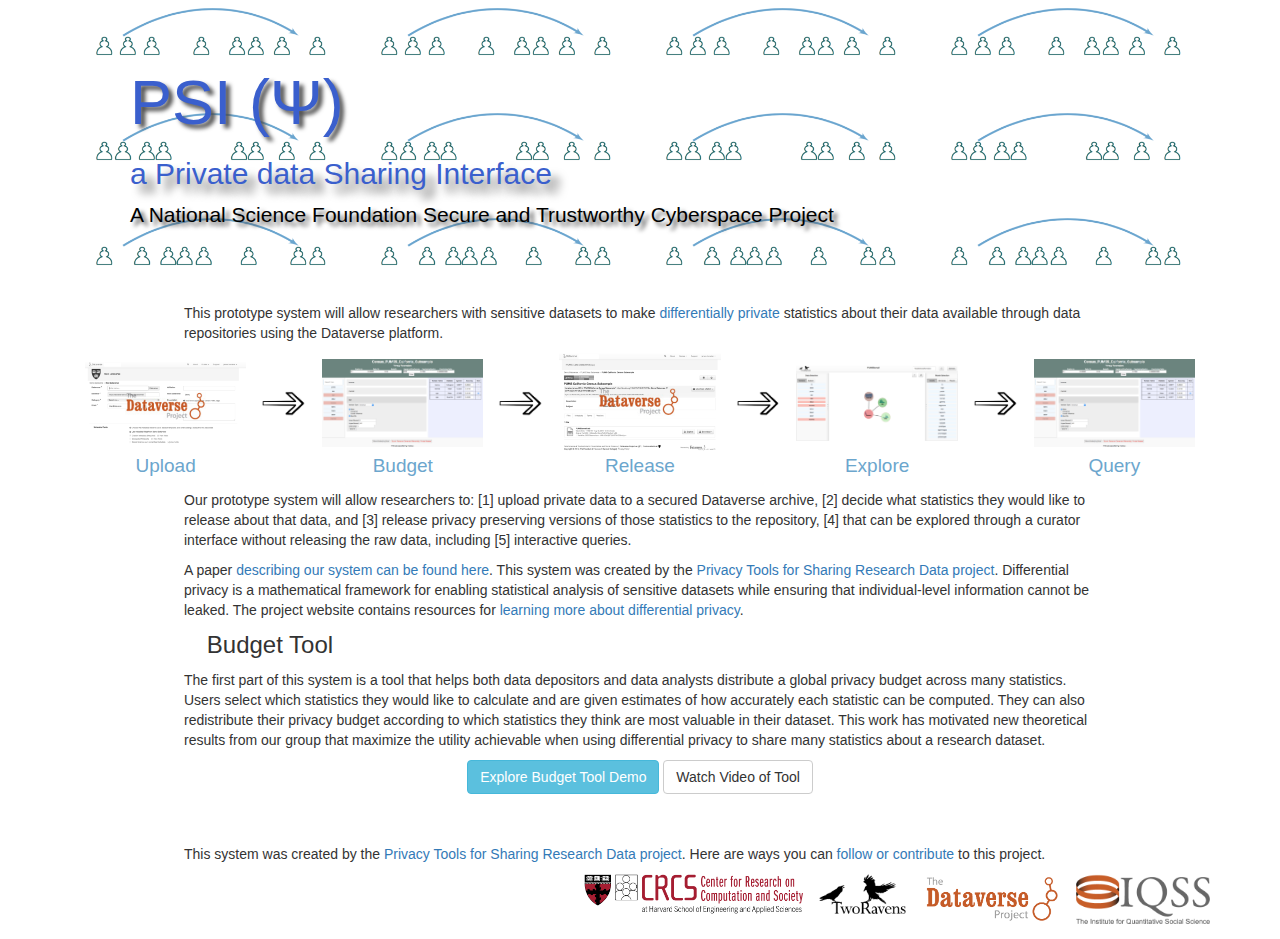
<file: index.html>
<!DOCTYPE html>
<html lang="en">
<head>
  <title>PSI &Psi;</title>
  <meta charset="utf-8">
  <meta name="viewport" content="width=device-width, initial-scale=1">
  <link rel="stylesheet" href="https://maxcdn.bootstrapcdn.com/bootstrap/3.3.5/css/bootstrap.min.css">
  <script src="https://ajax.googleapis.com/ajax/libs/jquery/1.11.3/jquery.min.js"></script>
  <script src="https://maxcdn.bootstrapcdn.com/bootstrap/3.3.5/js/bootstrap.min.js"></script>

<style>
.jumbotron {
    min-height: 290px;  /* suddenly not getting height correct automatically*/ 
    margin-bottom: 0px;
    background-image: url(./UI/images/dpe.png);
    background-position: 0% 25%;
    color: #3A5FCD;
    background-size: 25% 100%;
    height: 25%;
    text-shadow: #4D4D4D 0.3em 0.3em 0.3em;
}

.img-hover img {
    -webkit-transition: all .3s ease; /* Safari and Chrome */
    -moz-transition: all .3s ease; /* Firefox */
    -o-transition: all .3s ease; /* IE 9 */
    -ms-transition: all .3s ease; /* Opera */
    transition: all .3s ease;
}
.img-hover img:hover {
    -webkit-backface-visibility: hidden;
    backface-visibility: hidden;
    -webkit-transform:translateZ(0) scale(2.50); /* Safari and Chrome */
    -moz-transform:scale(2.50); /* Firefox */
    -ms-transform:scale(2.50); /* IE 9 */
    -o-transform:translatZ(0) scale(2.50); /* Opera */
    transform:translatZ(0) scale(2.50);
}

footer {
  padding-top: 30px;
  padding-bottom: 15px;
}

td {
  font-size: 19px;
  color: #6CA6CD;
}

</style>

</head>
<body>

<div class="container">
  <div class="jumbotron">
    <h1>PSI (&Psi;)</h1> 
    <h2 style="text-shadow:#707070 0.3em 0.3em 0.3em;">a Private data Sharing Interface</h2>
    <p  style="color:black;">A National Science Foundation Secure and Trustworthy Cyberspace Project</p> 
  </div>

  <p style="margin: 10px 10%;">
	This prototype system will allow researchers with sensitive datasets to make <a href="http://privacytools.seas.harvard.edu/differential-privacy">differentially private</a> statistics about their data available through data repositories using the Dataverse platform.
  </p>

<table>
<col width="16%">
<col width="4%">
<col width="16%">
<col width="4%">
<col width="16%">
<col width="4%">
<col width="16%">
<col width="4%">
<col width="16%">
<tr>
  <td class="col-md-2 img-hover"><img src="./UI/images/flowupload.png" style="width:100%;"></td>
  <td><img src="./UI/images/flowarrow.png" style="width:100%;"></td>
  <td class="col-md-2 img-hover"><img src="./UI/images/flowbudget.png" style="width:100%;"></td>
  <td><img src="./UI/images/flowarrow.png" style="width:100%;"></td>
  <td class="col-md-2 img-hover"><img src="./UI/images/flowdownload.png" style="width:100%;"></td>
  <td><img src="./UI/images/flowarrow.png" style="width:100%;"></td>
  <td class="col-md-2 img-hover"><img src="./UI/images/flowtworavens.png" style="width:100%;"></td>
  <td><img src="./UI/images/flowarrow.png" style="width:100%;"></td>
  <td class="col-md-2 img-hover"><img src="./UI/images/flowbudget.png" style="width:100%;"></td>
</tr>
<tr>
  <td align="center">Upload</td>
  <td></td>
  <td align="center">Budget</td>
  <td></td>
  <td align="center">Release</td>
  <td></td>
  <td align="center">Explore</td>
  <td></td>
  <td align="center">Query</td>
</tr>
</table>

  <p style="margin: 10px 10%;">
  Our prototype system will allow researchers to: [1] upload private data to a secured Dataverse archive, [2] decide what statistics they would like to release about that data, and [3] release privacy preserving versions of those statistics to the repository, [4] that can be explored through a curator interface without releasing the raw data, including [5] interactive queries.
  </p>

  <p style="margin: 10px 10%;">
  A paper <a href="https://arxiv.org/abs/1609.04340">describing our system can be found here</a>.  This system was created by the <a href="http://privacytools.seas.harvard.edu/">Privacy Tools for Sharing Research Data project</a>.  Differential privacy is a mathematical framework for enabling statistical analysis of sensitive datasets while ensuring that individual-level information cannot be leaked.  The project website contains resources for <a href="http://privacytools.seas.harvard.edu/courses-educational-materials">learning more about differential privacy</a>. 
  </p>


      <h3 style="margin: 12px 12%;" >Budget Tool</h3>
        <p style="margin: 10px 10%;">
The first part of this system is a tool that helps both data depositors and data analysts distribute a global privacy budget across many statistics. Users select which statistics they would like to calculate and are given estimates of how accurately each statistic can be computed. They can also redistribute their privacy budget according to which statistics they think are most valuable in their dataset. This work has motivated new theoretical results from our group that maximize the utility achievable when using differential privacy to share many statistics about a research dataset.</p>
      <p class="text-center">
		<a href="http://beta.dataverse.org/custom/DifferentialPrivacyPrototype/UI/code/interface.html?fileid=20&UI=1" class="btn btn-info" role="button">Explore Budget Tool Demo</a>
    <a href="http://beta.dataverse.org/custom/DifferentialPrivacyPrototype/video/BudgetInterfaceDemo.mp4" class="btn btn-default" role="button">Watch Video of Tool</a>
	  </p>

<!--    <div class="col-sm-4">
      <h3>Curator Interface</h3>
      <p>When the data depositor has distributed their privacy budget, the second portion of our tool system draws differentially private versions of those statistical summaries selected by the data depositor from a library of differentially private routines (which we created in the R statistical language, and also make available for use by the R community) and stores them in metadata associated with that file on Dataverse.  Future researchers who wish to explore restricted social science data can then access these privacy-preserving summary statistics either from the metadata, or through the TwoRavens graphical data exploration tool built for Dataverse, which we have adapted for differentially private statistics.</p>
      <p class="text-center">
		<a href="https://beta.dataverse.org/custom/DifferentialPrivacyPrototype/UI/code/privatetworavens.html" class="btn btn-info" role="button">Explore TwoRavens Interface Demo</a>
	  </p>
    </div>
    <div class="col-sm-4">
      <h3>Interactive Queries</h3>        
      <p>Our system will allow some of the privacy budget to be reserved for future data analysts to choose their own differentially private statistics to calculate (selected from the library of differentially private algorithms provided by the system).   Differential privacy will ensure that even if these queries are chosen adversarially, individual-level information will not be leaked.  This currently works through a command-line interactive system, and we are developing a future user interface.</p>
      <p class="text-center">
		<a href="https://beta.dataverse.org/custom/DifferentialPrivacyPrototype/UI/code/interactive.html" class="btn btn-info" role="button">Watch Video Tour of Interactive Queries Demo</a>
	  </p>
    </div> -->
  

</body>

<footer>
<p style="margin: 10px 10%;">
This system was created by the <a href="http://privacytools.seas.harvard.edu/">Privacy Tools for Sharing Research Data project</a>.  Here are ways you can <a href="http://privacytools.seas.harvard.edu/participate">follow or contribute</a> to this project.
</p>

                <div class="row">

                    <div style="float: right;">
                        <a href="https://www.iq.harvard.edu"><img src="./UI/images/iqss-logo.png" alt="In Partnership with IQSS" height="50" style="PADDING-RIGHT: 15px"></a>
                    </div>
                    <div style="float: right;">
                        <a href="http://dataverse.org"><img src="./UI/images/dataverse_project_logo.png" alt="Data Archived by Dataverse" height="50" style="PADDING-RIGHT: 15px"></a>
                    </div>
                    <div style="float: right;">
                        <a href="http://2ra.vn"><img src="./UI/images/TwoRavens.png" alt="Analysis with TwoRavens" height="40" style="PADDING-RIGHT: 15px"></a>
                    </div>
                    <div style="float: right;">
                        <a href="http://crcs.seas.harvard.edu"><img src="./UI/images/crcslogo_full_redname_03.png" alt="Built by CRCS" height="40" style="PADDING-RIGHT: 15px"></a>
                    </div>

                </div>
 </footer>

</html>
</file>
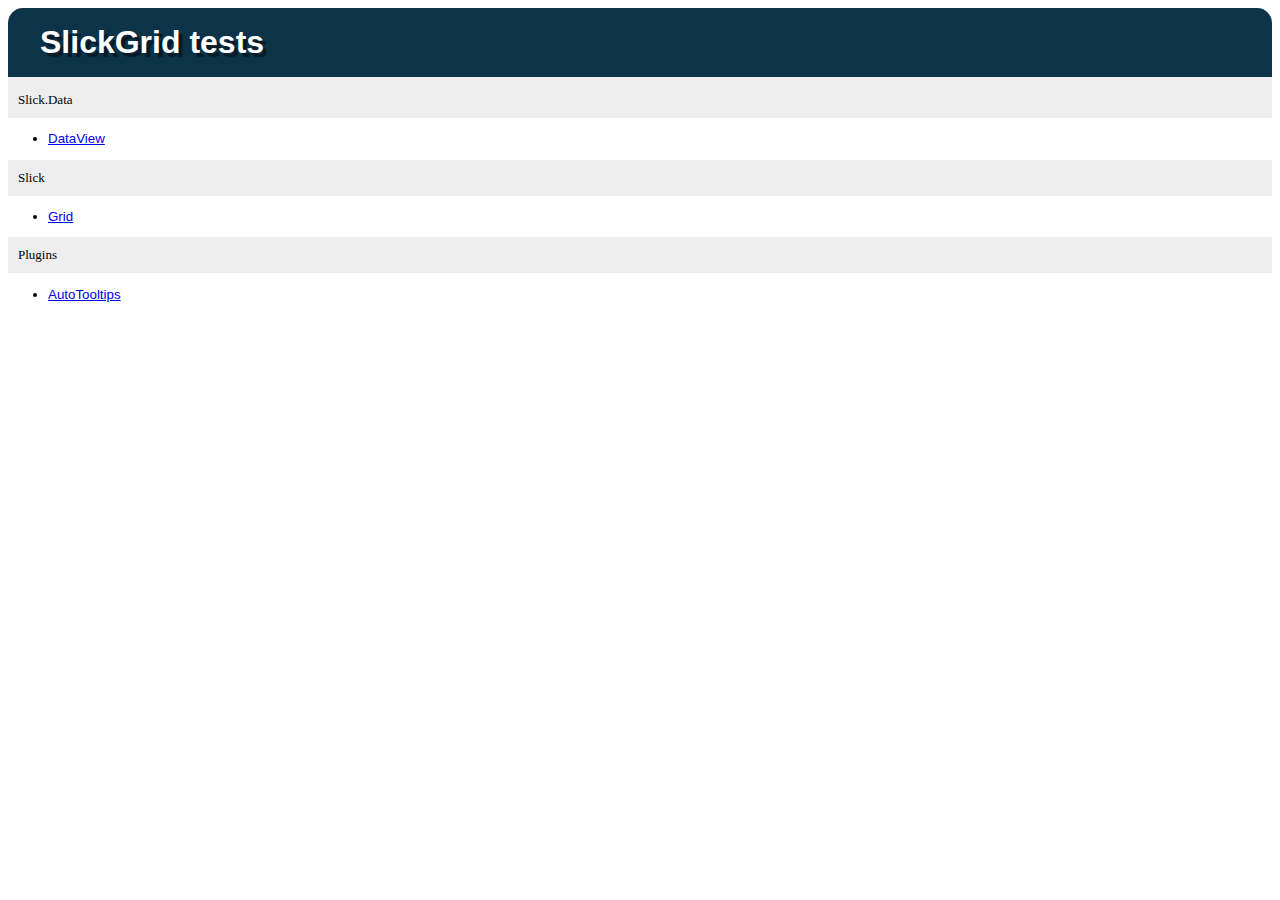
<file: UI/tests/index.html>
<!DOCTYPE html>
<html>
<head>
	<title>SlickGrid tests</title>
	<link rel="stylesheet" href="../lib/qunit.css" type="text/css"/>
	<style type="text/css">
		ul { font-family: 'trebuchet ms', verdana, arial; }
		h2, ul {font-size: 10pt; }
		h2 {
			background-color:#EEEEEE;
			color:black;
			font-size:small;
			font-weight:normal;
			margin:0;
			padding:10px;
		}
	</style>    
</head>
<body>
	
	<h1 id="qunit-header">SlickGrid tests</h1>
	<h2 id="qunit-banner"></h2>
	
	<h2>Slick.Data</h2>
	<ul>
		<li><a href="dataview/index.html">DataView</a></li>
	</ul>
	
	<h2>Slick</h2>
	<ul>
		<li><a href="grid/index.html">Grid</a></li>
	</ul>
	
	<h2>Plugins</h2>
	<ul>
		<li><a href="plugins/autotooltips.html">AutoTooltips</a></li>
	</ul>
	
</body>
</html>
</file>
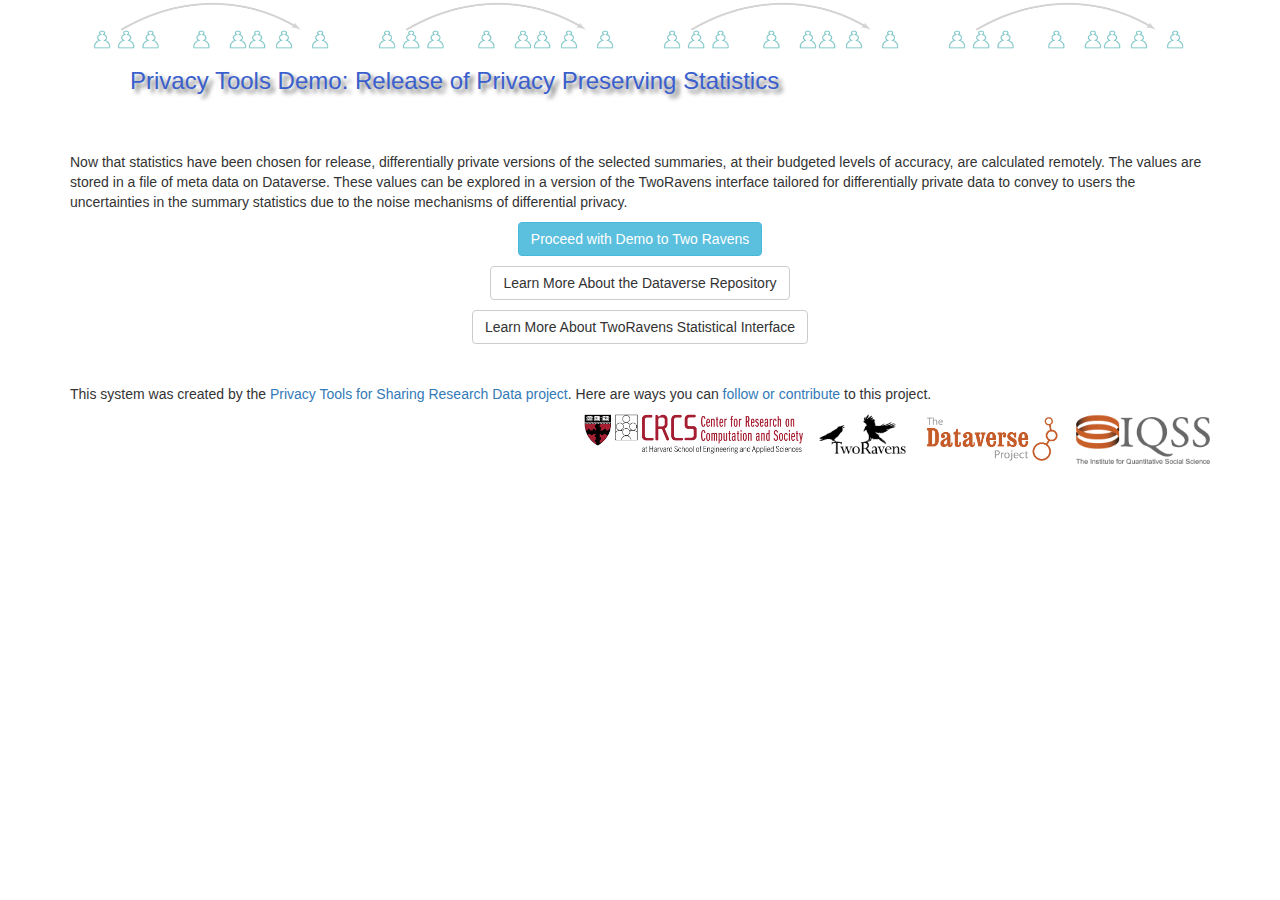
<file: UI/code/aftersubmit.html>
<!DOCTYPE html>
<html lang="en">
<head>
  <title>After Release of Data</title>
  <meta charset="utf-8">
  <meta name="viewport" content="width=device-width, initial-scale=1">
  <link rel="stylesheet" href="https://maxcdn.bootstrapcdn.com/bootstrap/3.3.5/css/bootstrap.min.css">
  <script src="https://ajax.googleapis.com/ajax/libs/jquery/1.11.3/jquery.min.js"></script>
  <script src="https://maxcdn.bootstrapcdn.com/bootstrap/3.3.5/js/bootstrap.min.js"></script>

<style>
.jumbotron {
    margin-bottom: 0px;
    background-image: url(../images/dpi.png);

    color: #3A5FCD;
    background-size: 25% 110%;
    height: 25%;
    text-shadow: #707070 0.3em 0.3em 0.3em;
}

footer {
  padding-top: 30px;
  padding-bottom: 15px;
}
</style>

</head>
<body>

<div class="container">
  <div class="jumbotron">
    <h3>Privacy Tools Demo: Release of Privacy Preserving Statistics</h3> 
  </div>

  <p>
	Now that statistics have been chosen for release, differentially private versions of the selected summaries, at their budgeted levels of accuracy, are calculated remotely.  The values are stored in a file of meta data on Dataverse.  These values can be explored in a version of the TwoRavens interface tailored for differentially private data to convey to users the uncertainties in the summary statistics due to the noise mechanisms of differential privacy.
  </p>

    <p class="text-center">
		<a href="https://beta.dataverse.org/custom/DifferentialPrivacyPrototype/UI/code/privatetworavens.html" class="btn btn-info" role="button">Proceed with Demo to Two Ravens</a>
	  </p>

    <p class="text-center">
    <a href="http://thedata.org" class="btn btn-default" role="button">Learn More About the Dataverse Repository</a>
    </p>

    <p class="text-center">
    <a href="http://2ra.vn" class="btn btn-default" role="button">Learn More About TwoRavens Statistical Interface</a>
    </p>

  
</body>

<footer>
<p>
This system was created by the <a href="http://privacytools.seas.harvard.edu/">Privacy Tools for Sharing Research Data project</a>.  Here are ways you can <a href="http://privacytools.seas.harvard.edu/participate">follow or contribute</a> to this project.
</p>

                <div class="row">

                    <div style="float: right;">
                        <a href="https://www.iq.harvard.edu"><img src="../images/iqss-logo.png" alt="In Partnership with IQSS" height="50" style="PADDING-RIGHT: 15px"></a>
                    </div>
                    <div style="float: right;">
                        <a href="http://dataverse.org"><img src="../images/dataverse_project_logo.png" alt="Data Archived by Dataverse" height="50" style="PADDING-RIGHT: 15px"></a>
                    </div>
                    <div style="float: right;">
                        <a href="http://2ra.vn"><img src="../images/TwoRavens.png" alt="Analysis with TwoRavens" height="40" style="PADDING-RIGHT: 15px"></a>
                    </div>
                    <div style="float: right;">
                        <a href="http://crcs.seas.harvard.edu"><img src="../images/crcslogo_full_redname_03.png" alt="Built by CRCS" height="40" style="PADDING-RIGHT: 15px"></a>
                    </div>

                </div>
 </footer>




</html>
</file>
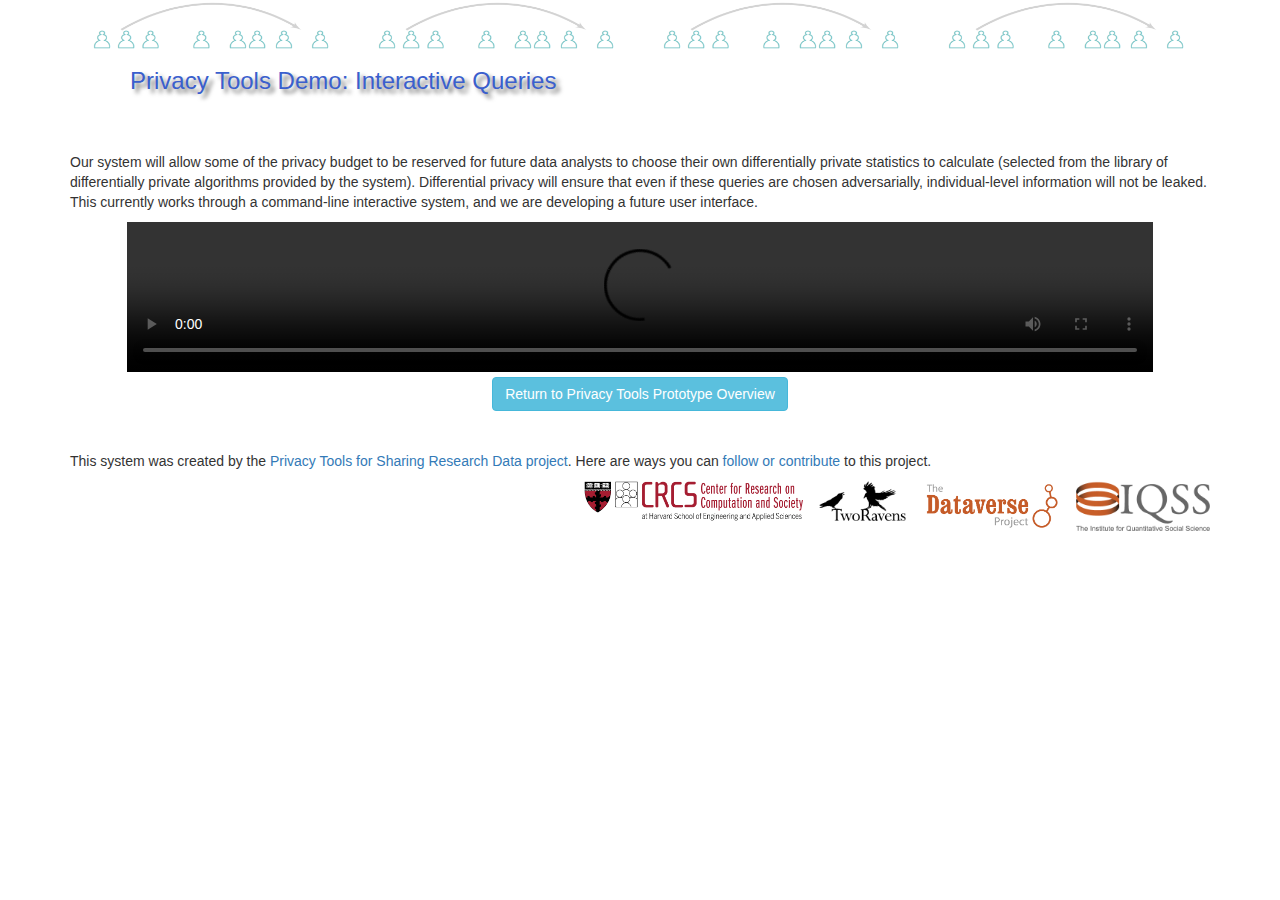
<file: UI/code/interactive.html>
<!DOCTYPE html>
<html lang="en">
<head>
  <title>Interactive Queries</title>
  <meta charset="utf-8">
  <meta name="viewport" content="width=device-width, initial-scale=1">
  <link rel="stylesheet" href="https://maxcdn.bootstrapcdn.com/bootstrap/3.3.5/css/bootstrap.min.css">
  <script src="https://ajax.googleapis.com/ajax/libs/jquery/1.11.3/jquery.min.js"></script>
  <script src="https://maxcdn.bootstrapcdn.com/bootstrap/3.3.5/js/bootstrap.min.js"></script>

<style>
.jumbotron {
    margin-bottom: 0px;
    background-image: url(../images/dpi.png);

    color: #3A5FCD;
    background-size: 25% 110%;
    height: 25%;
    text-shadow: #707070 0.3em 0.3em 0.3em;
}

footer {
  padding-top: 30px;
  padding-bottom: 15px;
}
</style>

</head>
<body>

<div class="container">
  <div class="jumbotron">
    <h3>Privacy Tools Demo: Interactive Queries</h3> 
  </div>

  <p>
	Our system will allow some of the privacy budget to be reserved for future data analysts to choose their own differentially private statistics to calculate (selected from the library of differentially private algorithms provided by the system).   Differential privacy will ensure that even if these queries are chosen adversarially, individual-level information will not be leaked.  This currently works through a command-line interactive system, and we are developing a future user interface.
  </p>

  <center>
    <video controls="controls" width="90%" name="Interactive Queries Demo">
      <source src="http://beta.dataverse.org/custom/DifferentialPrivacyPrototype/video/Interactive_Query_Demo_Captioned.mp4">
      <source src="http://beta.dataverse.org/custom/DifferentialPrivacyPrototype/video/Interactive_Query_Demo_Captioned.mov">
      Your browser does not support the video tag.
    </video>
  </center>

    <p class="text-center">
    <a href="https://beta.dataverse.org/custom/DifferentialPrivacyPrototype/" class="btn btn-info" role="button">Return to Privacy Tools Prototype Overview</a>
    </p>

  
</body>

<footer>
<p>
This system was created by the <a href="http://privacytools.seas.harvard.edu/">Privacy Tools for Sharing Research Data project</a>.  Here are ways you can <a href="http://privacytools.seas.harvard.edu/participate">follow or contribute</a> to this project.
</p>

                <div class="row">

                    <div style="float: right;">
                        <a href="https://www.iq.harvard.edu"><img src="../images/iqss-logo.png" alt="In Partnership with IQSS" height="50" style="PADDING-RIGHT: 15px"></a>
                    </div>
                    <div style="float: right;">
                        <a href="http://dataverse.org"><img src="../images/dataverse_project_logo.png" alt="Data Archived by Dataverse" height="50" style="PADDING-RIGHT: 15px"></a>
                    </div>
                    <div style="float: right;">
                        <a href="http://2ra.vn"><img src="../images/TwoRavens.png" alt="Analysis with TwoRavens" height="40" style="PADDING-RIGHT: 15px"></a>
                    </div>
                    <div style="float: right;">
                        <a href="http://crcs.seas.harvard.edu"><img src="../images/crcslogo_full_redname_03.png" alt="Built by CRCS" height="40" style="PADDING-RIGHT: 15px"></a>
                    </div>

                </div>
 </footer>



</html>
</file>
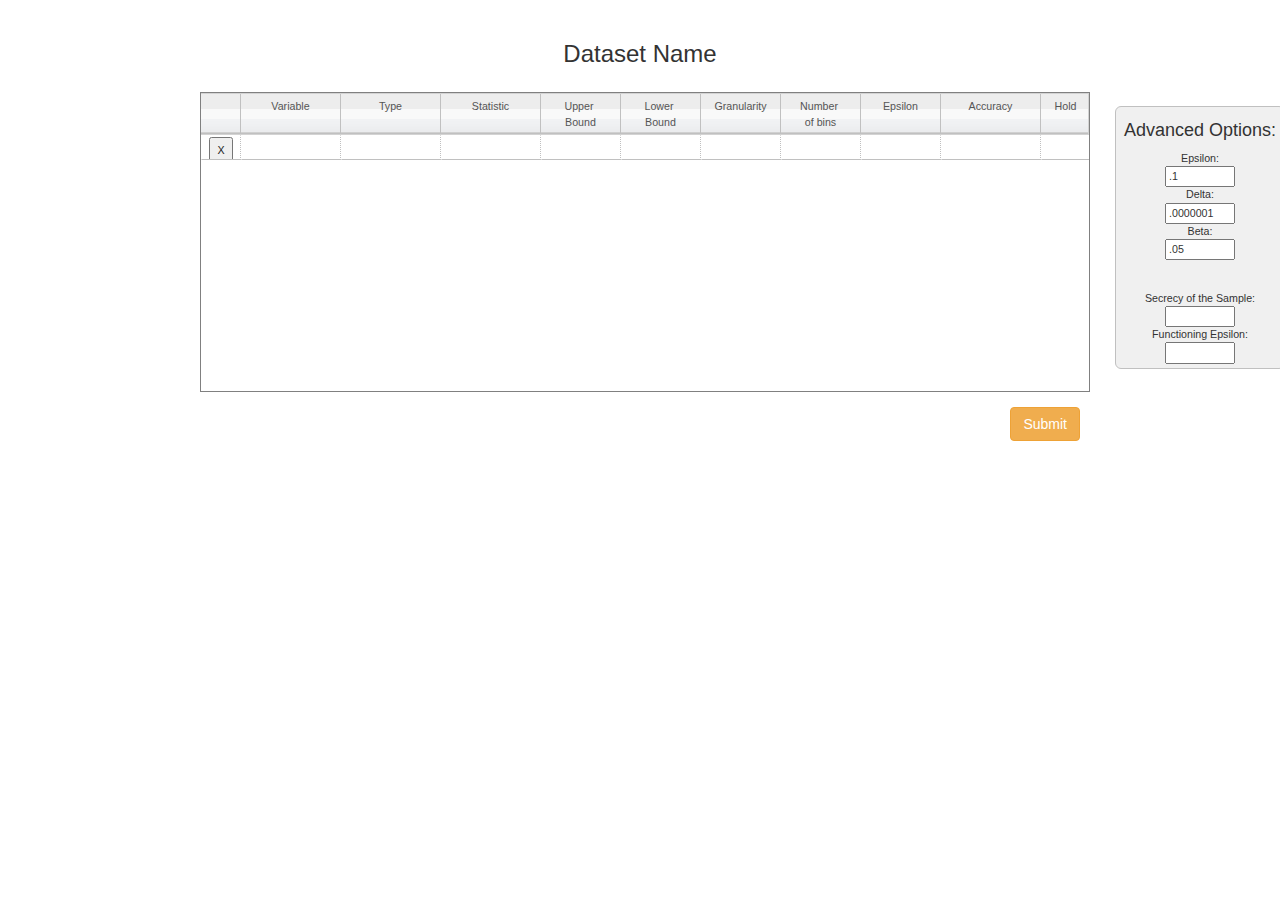
<file: UI/code/interfacemin.html>
<!DOCTYPE HTML>
<html>
<head>
  <meta http-equiv="Content-Type" content="text/html; charset=iso-8859-1">
  <title>Interface</title>
  <link rel="stylesheet" href="../lib/slick.grid.css" type="text/css"/>
  <link rel="stylesheet" href="../css/smoothness/jquery-ui-1.8.16.custom.css" type="text/css"/>
  <link rel="stylesheet" href="examples.css" type="text/css"/>
  <link rel="stylesheet" href="https://maxcdn.bootstrapcdn.com/bootstrap/3.3.5/css/bootstrap.min.css">
  <script src="https://ajax.googleapis.com/ajax/libs/jquery/1.11.3/jquery.min.js"></script>
  <script src="https://maxcdn.bootstrapcdn.com/bootstrap/3.3.5/js/bootstrap.min.js"></script>



</head>
<body>



<div class="col-xs-12" style="height:30px;"></div>

<div id="datasetName" style="text-align:center;margin-top:1em">
  <h3 style="display:inline;">Dataset Name</h3>
</div>
<div style="position:relative; margin-top: 25px;" align="center">
  <div style="width:880px;" align="center">
    <div id="myGrid" style="width:890px;height:300px;"></div>

<div class="col-xs-12" style="height:15px;"></div>
<p align="right">
<!--<button type="button" title="Calculate statistics with current settings" onclick="submit();" >Submit</button>-->
    <a href="http://beta.dataverse.org/custom/DifferentialPrivacyPrototype/UI/code/aftersubmit.html" class="btn btn-warning"  role="button">Submit</a>
</p>
  </div>

   
  <div class="options-panel" style="position:relative; width:170px; left:560px; top:-345px;">
  <div style="position:relative; " align="center" >
    <h4>Advanced Options:</h4>
    <form >  
    Epsilon: <br>
    <input type="text" name="epsilonbox" id="epsilonbox" title="Epsilon from definition of differential privacy. Smaller values correspond to more privacy." style="width: 70px;" value=".1" onchange = "epsChange();" >
    <br>
    Delta:<br>
     <input type="text" name="deltabox" id="deltabox" title = "Delta from definition of differential privacy. Smaller values correspond to more privacy."style="width: 70px;" value=".0000001" onchange = "deltaChange();">
    <br>
    Beta:<br>
     <input type="text" name="betabox" id="betabox" title="Probability that the error for a given statistic exceeds the estimate reported in the Accuracy column." style="width: 70px;" value=".05" onchange = "betaChange();" >
    <br>
   <!-- Accuracy Type:--><br>
     <input type="text" readonly=true name="accType" id="accType" title="The 'Relative' option displays accuracy values relative to the size of the database (as a percentage) and 'Absolute' displays accuracies in the same units the variable has in the dataset" style="width: 70px;" value="Relative" onclick = "accTypeChange();"  >
    <br> 
     Secrecy of the Sample:<br>
     <input type="text" name="secSamp" id="secSamp" title="Is the data a random and secret sample from a larger population of known size? Here, secret means that the choice of the people in the sample has not been revealed. If this is the case, you can improve the accuracy of your statistics without changing the privacy guarantee. Estimate the size of the larger population. It is important to be conservative in your estimate. In other words, it is okay underestimate but could violate privacy if you overestimate. " style="width: 70px;" value="" onchange = "secSampChange();" >
    <br>
     Functioning Epsilon:<br>
     <input type="text" readonly=true name="funcEp" id="funcEp" title="When using secrecy of the sample, you get a boost in epsilon, which is represented here. This value can only be edited by changing the epsilon or secrecy of the sample fields." style="width: 70px;" value="";" >
    <br>
   </form>
   
  </div>
</div>


<script type="text/javascript" src="../lib/d3.v3.min.js"></script>

<script src="../lib/firebugx.js"></script>

<script src="../lib/jquery-1.7.min.js"></script>
<script src="../lib/jquery-ui-1.8.16.custom.min.js"></script>
<script src="../lib/jquery.event.drag-2.2.js"></script>

<script src="../lib/slick.core.js"></script>
<script src="../plugins/slick.cellrangedecorator.js"></script>
<script src="../plugins/slick.cellrangeselector.js"></script>
<script src="../plugins/slick.cellselectionmodel.js"></script>
<script src="../plugins/slick.checkboxselectcolumn.js"></script>
<script src="../plugins/slick.rowselectionmodel.js"></script>
<script src="../lib/slick.formatters.js"></script>
<script src="../lib/slick.editors.js"></script>
<script src="../lib/slick.grid.js"></script>

<script src="wireframe.js">
  
</script>
</body>
</html>
</file>
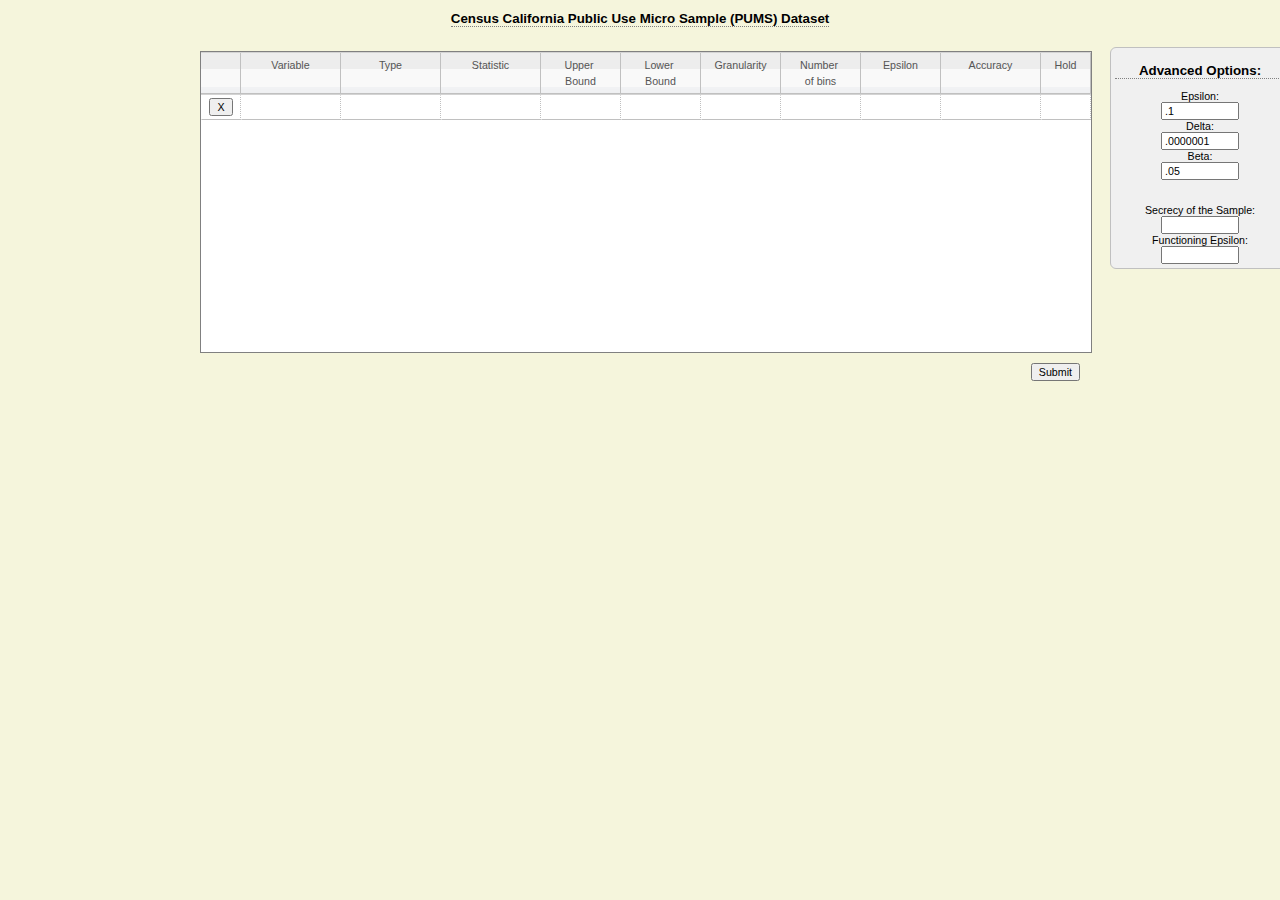
<file: UI/code/interfaceold.html>
<!DOCTYPE HTML>
<html>
<head>
  <meta http-equiv="Content-Type" content="text/html; charset=iso-8859-1">
  <title>Interface</title>
  <link rel="stylesheet" href="../lib/slick.grid.css" type="text/css"/>
  <link rel="stylesheet" href="../css/smoothness/jquery-ui-1.8.16.custom.css" type="text/css"/>
  <link rel="stylesheet" href="examples.css" type="text/css"/>
  <style>
    .cell-title {
      font-weight: bold;
    }

    .cell-effort-driven {
      text-align: center;
    }
  
    .changed {
      background: pink;
    }
    
  </style>
</head>
<body>
<div id="datasetName" style="text-align:center;margin-top:1em">
  <h2 style="display:inline;">Dataset Name</h2>
</div>
<div style="position:relative; margin-top: 25px;" align="center">
  <div style="width:880px;" align="center">
    <div id="myGrid" style="width:890px;height:300px;"></div>
<p align="right">
<button type="button" title="Calculate statistics with current settings" onclick="submit();" >Submit</button>
</p>
  </div>

   
  <div class="options-panel" style="position:relative; width:170px; left:560px; top:-345px;">
  <div style="position:relative; " align="center" >
    <h2>Advanced Options:</h2>
    <form >  
    Epsilon: <br>
    <input type="text" name="epsilonbox" id="epsilonbox" title="Epsilon from definition of differential privacy. Smaller values correspond to more privacy." style="width: 70px;" value=".1" onchange = "epsChange();" >
    <br>
    Delta:<br>
     <input type="text" name="deltabox" id="deltabox" title = "Delta from definition of differential privacy. Smaller values correspond to more privacy."style="width: 70px;" value=".0000001" onchange = "deltaChange();">
    <br>
    Beta:<br>
     <input type="text" name="betabox" id="betabox" title="Probability that the error for a given statistic exceeds the estimate reported in the Accuracy column." style="width: 70px;" value=".05" onchange = "betaChange();" >
    <br>
   <!-- Accuracy Type:--><br>
     <input type="text" readonly=true name="accType" id="accType" title="The 'Relative' option displays accuracy values relative to the size of the database (as a percentage) and 'Absolute' displays accuracies in the same units the variable has in the dataset" style="width: 70px;" value="Relative" onclick = "accTypeChange();"  >
    <br> 
     Secrecy of the Sample:<br>
     <input type="text" name="secSamp" id="secSamp" title="Is the data a random and secret sample from a larger population of known size? Here, secret means that the choice of the people in the sample has not been revealed. If this is the case, you can improve the accuracy of your statistics without changing the privacy guarantee. Estimate the size of the larger population. It is important to be conservative in your estimate. In other words, it is okay underestimate but could violate privacy if you overestimate. " style="width: 70px;" value="" onchange = "secSampChange();" >
    <br>
     Functioning Epsilon:<br>
     <input type="text" readonly=true name="funcEp" id="funcEp" title="When using secrecy of the sample, you get a boost in epsilon, which is represented here. This value can only be edited by changing the epsilon or secrecy of the sample fields." style="width: 70px;" value="";" >
    <br>
   </form>
   
  </div>
</div>


<script type="text/javascript" src="../lib/d3.v3.min.js"></script>

<script src="../lib/firebugx.js"></script>

<script src="../lib/jquery-1.7.min.js"></script>
<script src="../lib/jquery-ui-1.8.16.custom.min.js"></script>
<script src="../lib/jquery.event.drag-2.2.js"></script>

<script src="../lib/slick.core.js"></script>
<script src="../plugins/slick.cellrangedecorator.js"></script>
<script src="../plugins/slick.cellrangeselector.js"></script>
<script src="../plugins/slick.cellselectionmodel.js"></script>
<script src="../plugins/slick.checkboxselectcolumn.js"></script>
<script src="../plugins/slick.rowselectionmodel.js"></script>
<script src="../lib/slick.formatters.js"></script>
<script src="../lib/slick.editors.js"></script>
<script src="../lib/slick.grid.js"></script>

<script src="wireframe.js">
  
</script>
</body>
</html>
</file>
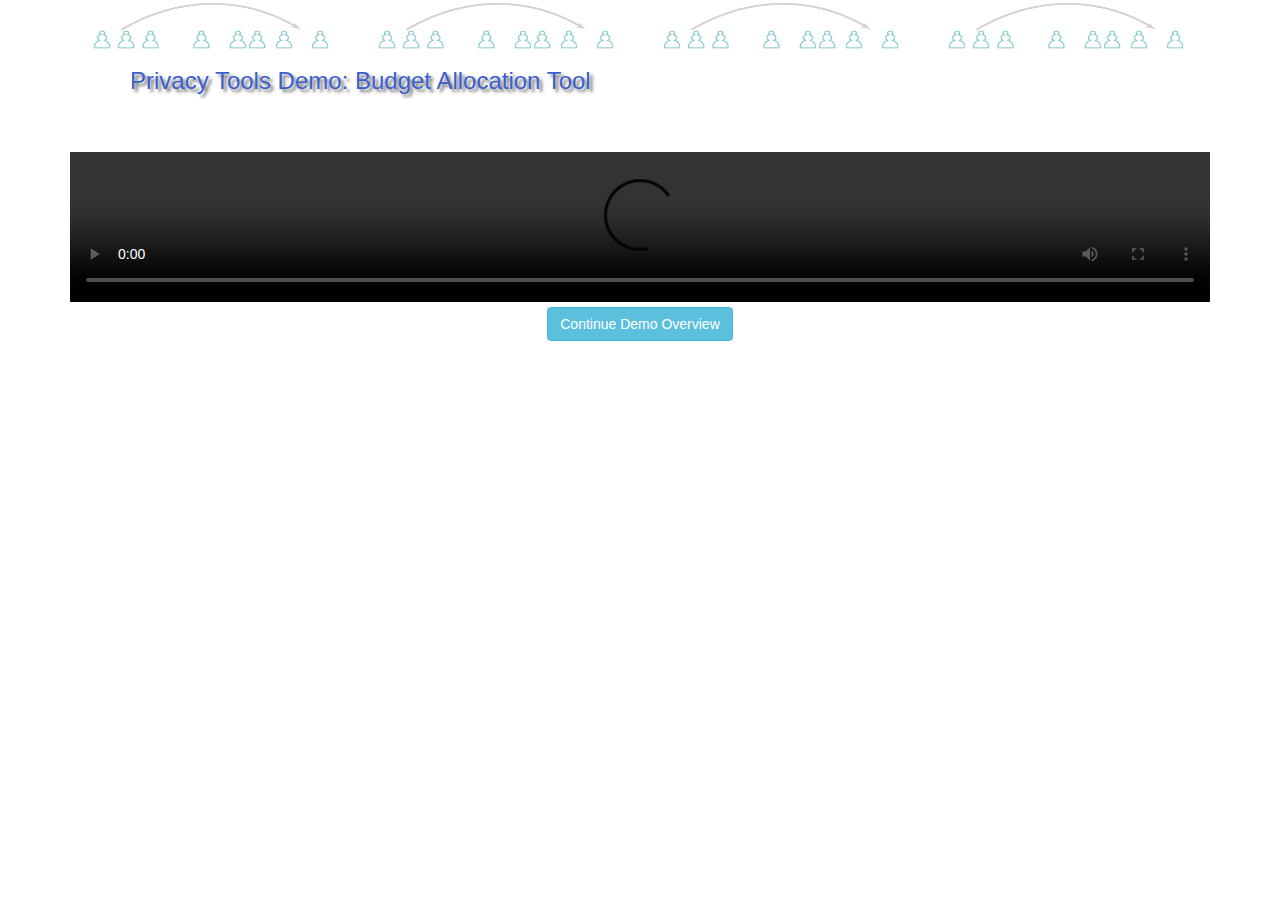
<file: UI/code/interfacevideo.html>
<!DOCTYPE HTML>
<html>
<head>
  <meta http-equiv="Content-Type" content="text/html; charset=iso-8859-1">
  <title>Interface</title>
  <link rel="stylesheet" href="../lib/slick.grid.css" type="text/css"/>
  <link rel="stylesheet" href="../css/smoothness/jquery-ui-1.8.16.custom.css" type="text/css"/>
  <link rel="stylesheet" href="examples.css" type="text/css"/>
  <link rel="stylesheet" href="https://maxcdn.bootstrapcdn.com/bootstrap/3.3.5/css/bootstrap.min.css">
  <script src="https://ajax.googleapis.com/ajax/libs/jquery/1.11.3/jquery.min.js"></script>
  <script src="https://maxcdn.bootstrapcdn.com/bootstrap/3.3.5/js/bootstrap.min.js"></script>


  <style>
    .cell-title {
      font-weight: bold;
    }

    .cell-effort-driven {
      text-align: center;
    }
  
    .changed {
      background: pink;
    }
    
.jumbotron {
    margin-bottom: 0px;
    background-image: url(../images/dpi.png);

    color: #3A5FCD;
    background-size: 25% 110%;
    height: 25%;
    text-shadow: #707070 0.3em 0.3em 0.3em;
}
</style>

</head>
<body>

<div class="container">
  <div class="jumbotron">
    <h3>Privacy Tools Demo: Budget Allocation Tool</h3> 
  </div>

<center>
    <video controls="controls" width="100%" name="Interactive Queries Demo" src="http://beta.dataverse.org/custom/DifferentialPrivacyPrototype/video/BudgetInterfaceDemo.mov">
      Your browser does not support the video tag.
    </video>
  </center>

    <p class="text-center">
    <a href="https://beta.dataverse.org/custom/DifferentialPrivacyPrototype/UI/code/aftersubmit.html" class="btn btn-info" role="button">Continue Demo Overview</a>
    </p>

</body>
</html>
</file>
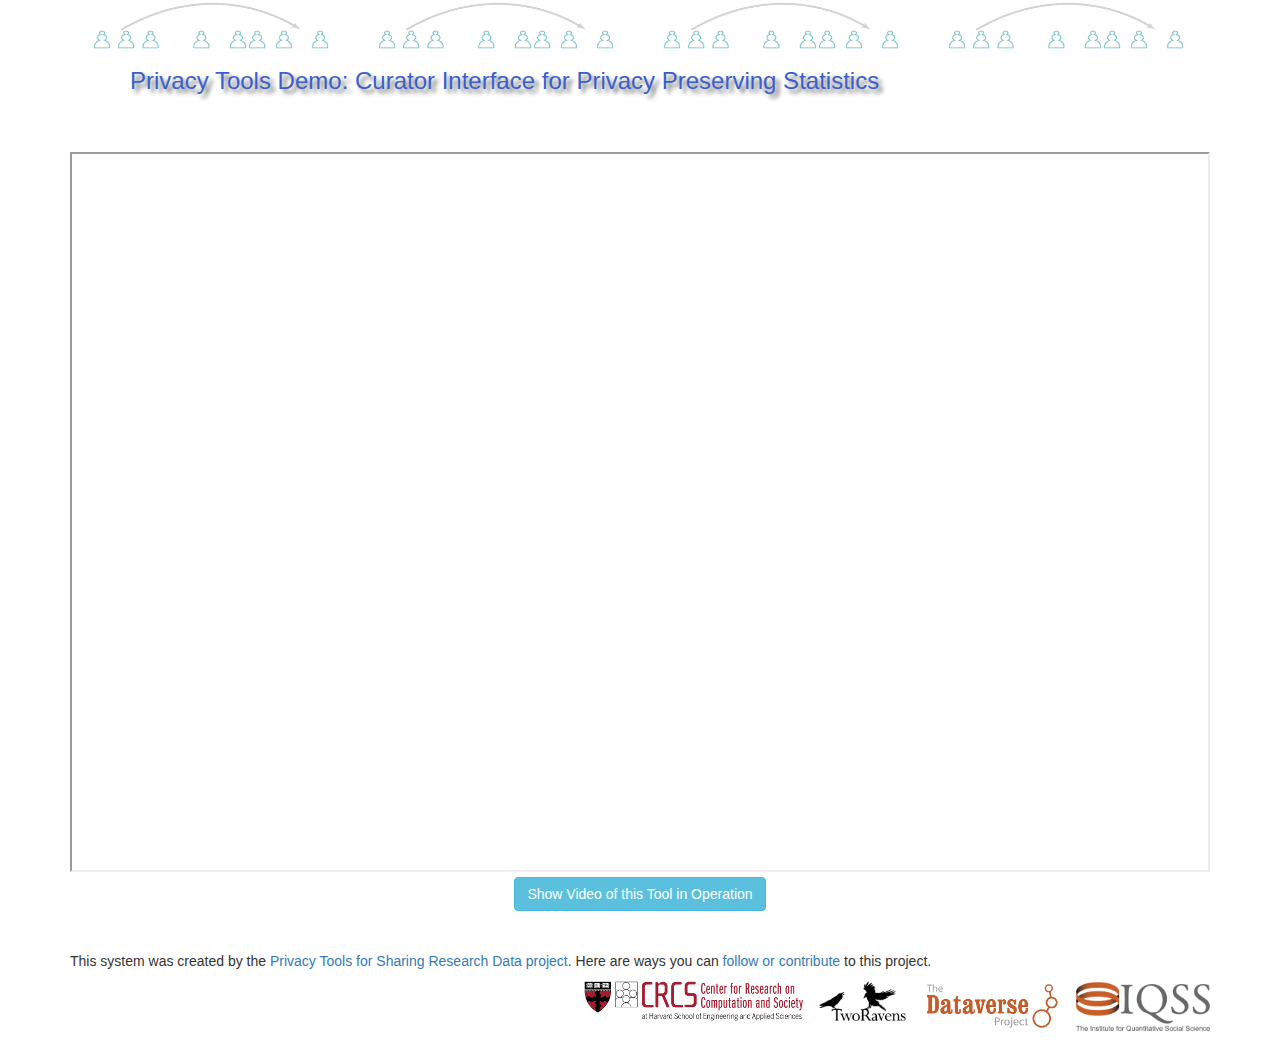
<file: UI/code/privatetworavens.html>
<!DOCTYPE html>
<html lang="en">
<head>
  <title>After Release of Data</title>
  <meta charset="utf-8">
  <meta name="viewport" content="width=device-width, initial-scale=1">
  <link rel="stylesheet" href="https://maxcdn.bootstrapcdn.com/bootstrap/3.3.5/css/bootstrap.min.css">
  <script src="https://ajax.googleapis.com/ajax/libs/jquery/1.11.3/jquery.min.js"></script>
  <script src="https://maxcdn.bootstrapcdn.com/bootstrap/3.3.5/js/bootstrap.min.js"></script>

<style>
.jumbotron {
    margin-bottom: 0px;
    background-image: url(../images/dpi.png);

    color: #3A5FCD;
    background-size: 25% 110%;
    height: 25%;
    text-shadow: #707070 0.3em 0.3em 0.3em;
}

iframe{
  height: 720px;
  width: 100%;
}

footer {
  padding-top: 30px;
  padding-bottom: 15px;
}
</style>

</head>
<body>

<div class="container">
  <div class="jumbotron">
    <h3>Privacy Tools Demo: Curator Interface for Privacy Preserving Statistics</h3> 
  </div>

    <iframe src="https://beta.dataverse.org/dataexplore/gui.html?dfId=129&">
    </iframe>
  
  <p class="text-center">
    <a href="https://beta.dataverse.org/custom/DifferentialPrivacyPrototype/UI/code/privatetworavensvideo.html" class="btn btn-info" role="button">Show Video of this Tool in Operation</a>
    </p>
</body>

<footer>
<p>
This system was created by the <a href="http://privacytools.seas.harvard.edu/">Privacy Tools for Sharing Research Data project</a>.  Here are ways you can <a href="http://privacytools.seas.harvard.edu/participate">follow or contribute</a> to this project.
</p>

                <div class="row">

                    <div style="float: right;">
                        <a href="https://www.iq.harvard.edu"><img src="../images/iqss-logo.png" alt="In Partnership with IQSS" height="50" style="PADDING-RIGHT: 15px"></a>
                    </div>
                    <div style="float: right;">
                        <a href="http://dataverse.org"><img src="../images/dataverse_project_logo.png" alt="Data Archived by Dataverse" height="50" style="PADDING-RIGHT: 15px"></a>
                    </div>
                    <div style="float: right;">
                        <a href="http://2ra.vn"><img src="../images/TwoRavens.png" alt="Analysis with TwoRavens" height="40" style="PADDING-RIGHT: 15px"></a>
                    </div>
                    <div style="float: right;">
                        <a href="http://crcs.seas.harvard.edu"><img src="../images/crcslogo_full_redname_03.png" alt="Built by CRCS" height="40" style="PADDING-RIGHT: 15px"></a>
                    </div>

                </div>
 </footer>




</html>
</file>
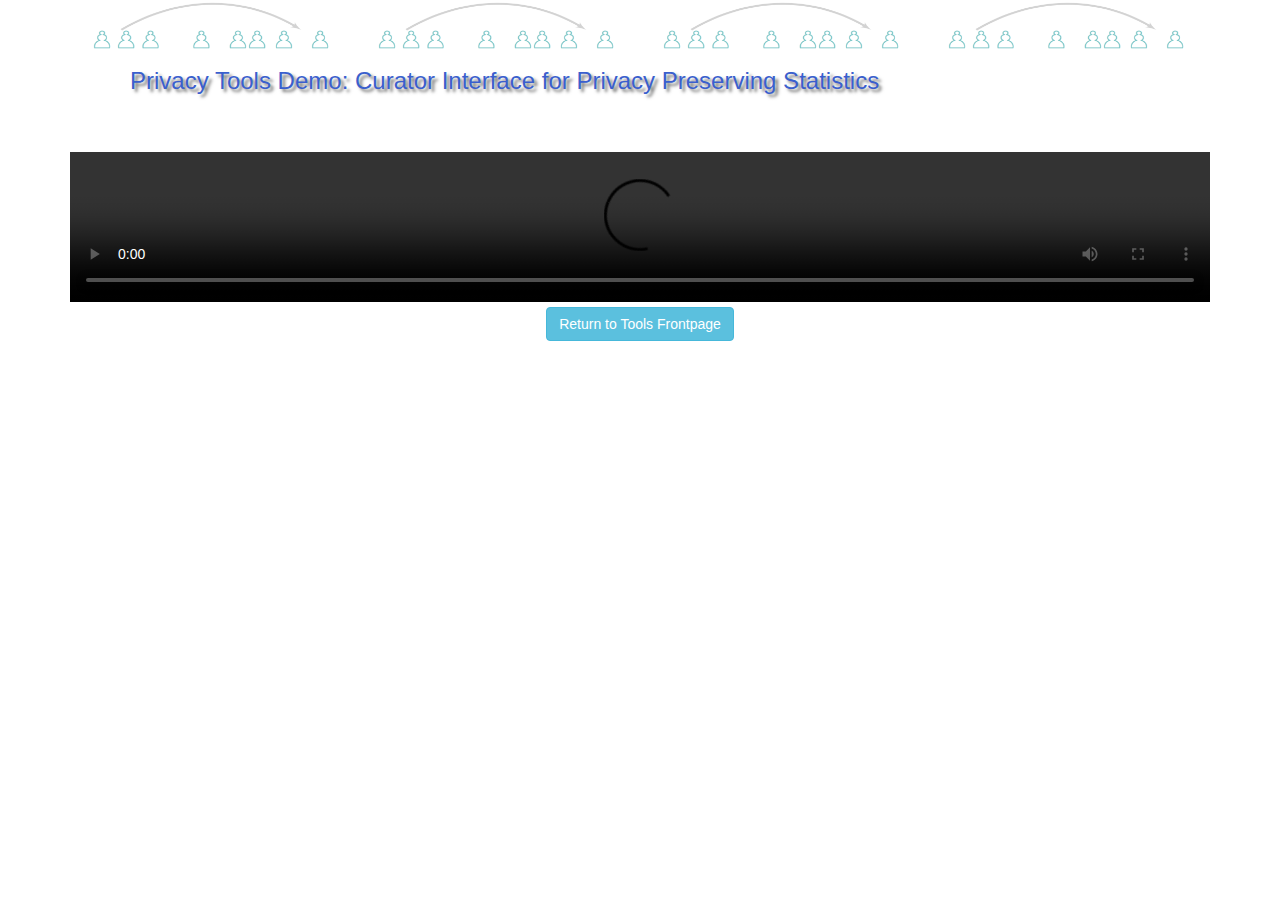
<file: UI/code/privatetworavensvideo.html>
<!DOCTYPE HTML>
<html>
<head>
  <meta http-equiv="Content-Type" content="text/html; charset=iso-8859-1">
  <title>Interface</title>
  <link rel="stylesheet" href="../lib/slick.grid.css" type="text/css"/>
  <link rel="stylesheet" href="../css/smoothness/jquery-ui-1.8.16.custom.css" type="text/css"/>
  <link rel="stylesheet" href="examples.css" type="text/css"/>
  <link rel="stylesheet" href="https://maxcdn.bootstrapcdn.com/bootstrap/3.3.5/css/bootstrap.min.css">
  <script src="https://ajax.googleapis.com/ajax/libs/jquery/1.11.3/jquery.min.js"></script>
  <script src="https://maxcdn.bootstrapcdn.com/bootstrap/3.3.5/js/bootstrap.min.js"></script>


  <style>
    .cell-title {
      font-weight: bold;
    }

    .cell-effort-driven {
      text-align: center;
    }
  
    .changed {
      background: pink;
    }
    
.jumbotron {
    margin-bottom: 0px;
    background-image: url(../images/dpi.png);

    color: #3A5FCD;
    background-size: 25% 110%;
    height: 25%;
    text-shadow: #707070 0.3em 0.3em 0.3em;
}
</style>

</head>
<body>

<div class="container">
  <div class="jumbotron">
    <h3>Privacy Tools Demo: Curator Interface for Privacy Preserving Statistics</h3> 
  </div>

<center>
    <video controls="controls" width="100%" name="Private TwoRavens Demo">
      <source src="http://beta.dataverse.org/custom/DifferentialPrivacyPrototype/video/privateTwoRavens.mp4">
      <source src="http://beta.dataverse.org/custom/DifferentialPrivacyPrototype/video/privateTwoRavens.mov">
      Your browser does not support the video tag.
    </video>
  </center>

    <p class="text-center">
    <a href="https://beta.dataverse.org/custom/DifferentialPrivacyPrototype" class="btn btn-info" role="button">Return to Tools Frontpage</a>
    </p>

</body>
</html>
</file>
<file: UI/lib/qunit.css>
ol#qunit-tests {
	font-family:"Helvetica Neue Light", "HelveticaNeue-Light", "Helvetica Neue", Calibri, Helvetica, Arial;
	margin:0;
	padding:0;
	list-style-position:inside;

	font-size: smaller;
}
ol#qunit-tests li{
	padding:0.4em 0.5em 0.4em 2.5em;
	border-bottom:1px solid #fff;
	font-size:small;
	list-style-position:inside;
}
ol#qunit-tests li ol{
	box-shadow: inset 0px 2px 13px #999;
	-moz-box-shadow: inset 0px 2px 13px #999;
	-webkit-box-shadow: inset 0px 2px 13px #999;
	margin-top:0.5em;
	margin-left:0;
	padding:0.5em;
	background-color:#fff;
	border-radius:15px;
	-moz-border-radius: 15px;
	-webkit-border-radius: 15px;
}
ol#qunit-tests li li{
	border-bottom:none;
	margin:0.5em;
	background-color:#fff;
	list-style-position: inside;
	padding:0.4em 0.5em 0.4em 0.5em;
}

ol#qunit-tests li li.pass{
	border-left:26px solid #C6E746;
	background-color:#fff;
	color:#5E740B;
	}
ol#qunit-tests li li.fail{
	border-left:26px solid #EE5757;
	background-color:#fff;
	color:#710909;
}
ol#qunit-tests li.pass{
	background-color:#D2E0E6;
	color:#528CE0;
}
ol#qunit-tests li.fail{
	background-color:#EE5757;
	color:#000;
}
ol#qunit-tests li strong {
	cursor:pointer;
}
h1#qunit-header{
	background-color:#0d3349;
	margin:0;
	padding:0.5em 0 0.5em 1em;
	color:#fff;
	font-family:"Helvetica Neue Light", "HelveticaNeue-Light", "Helvetica Neue", Calibri, Helvetica, Arial;
	border-top-right-radius:15px;
	border-top-left-radius:15px;
	-moz-border-radius-topright:15px;
	-moz-border-radius-topleft:15px;
	-webkit-border-top-right-radius:15px;
	-webkit-border-top-left-radius:15px;
	text-shadow: rgba(0, 0, 0, 0.5) 4px 4px 1px;
}
h2#qunit-banner{
	font-family:"Helvetica Neue Light", "HelveticaNeue-Light", "Helvetica Neue", Calibri, Helvetica, Arial;
	height:5px;
	margin:0;
	padding:0;
}
h2#qunit-banner.qunit-pass{
	background-color:#C6E746;
}
h2#qunit-banner.qunit-fail, #qunit-testrunner-toolbar {
	background-color:#EE5757;
}
#qunit-testrunner-toolbar {
	font-family:"Helvetica Neue Light", "HelveticaNeue-Light", "Helvetica Neue", Calibri, Helvetica, Arial;
	padding:0;
	/*width:80%;*/
	padding:0em 0 0.5em 2em;
	font-size: small;
}
h2#qunit-userAgent {
	font-family:"Helvetica Neue Light", "HelveticaNeue-Light", "Helvetica Neue", Calibri, Helvetica, Arial;
	background-color:#2b81af;
	margin:0;
	padding:0;
	color:#fff;
	font-size: small;
	padding:0.5em 0 0.5em 2.5em;
	text-shadow: rgba(0, 0, 0, 0.5) 2px 2px 1px;
}
p#qunit-testresult{
	font-family:"Helvetica Neue Light", "HelveticaNeue-Light", "Helvetica Neue", Calibri, Helvetica, Arial;
	margin:0;
	font-size: small;
	color:#2b81af;
	border-bottom-right-radius:15px;
	border-bottom-left-radius:15px;
	-moz-border-radius-bottomright:15px;
	-moz-border-radius-bottomleft:15px;
	-webkit-border-bottom-right-radius:15px;
	-webkit-border-bottom-left-radius:15px;
	background-color:#D2E0E6;
	padding:0.5em 0.5em 0.5em 2.5em;
}
strong b.fail{
	color:#710909;
	}
strong b.pass{
	color:#5E740B;
	}
</file>
<file: UI/code/examples.css>
@import url('../slick-default-theme.css');

* {
  font-family: arial;
  font-size: 8pt;
}

body {
  background: beige;
  padding: 0;
  margin: 8px;
}

h2 {
  font-size: 10pt;
  border-bottom: 1px dotted gray;
}

ul {
  margin-left: 0;
  padding: 0;
  cursor: default;
}

li {
  background: url("../images/arrow_right_spearmint.png") no-repeat center left;
  padding: 0 0 0 14px;

  list-style: none;
  margin: 0;
}

#myGrid {
  background: white;
  outline: 0;
  border: 1px solid gray;
}

.grid-header {
  border: 1px solid gray;
  border-bottom: 0;
  border-top: 0;
  background: url('../images/header-bg.gif') repeat-x center top;
  color: black;
  height: 24px;
  line-height: 24px;
}

.grid-header label {
  display: inline-block;
  font-weight: bold;
  margin: auto auto auto 6px;
}

.grid-header .ui-icon {
  margin: 4px 4px auto 6px;
  background-color: transparent;
  border-color: transparent;
}

.grid-header .ui-icon.ui-state-hover {
  background-color: white;
}

.grid-header #txtSearch {
  margin: 0 4px 0 4px;
  padding: 2px 2px;
  -moz-border-radius: 2px;
  -webkit-border-radius: 2px;
  border: 1px solid silver;
}

.options-panel {
  -moz-border-radius: 6px;
  -webkit-border-radius: 6px;
  border: 1px solid silver;
  background: #f0f0f0;
  padding: 4px;
  margin-bottom: 20px;
  width: 320px;
  position: absolute;
  top: 0px;
  left: 650px;
}

/* Individual cell styles */
.slick-cell.task-name {
  font-weight: bold;
  text-align: right;
}

.slick-cell.task-percent {
  text-align: right;
}

.slick-cell.cell-move-handle {
  font-weight: bold;
  text-align: right;
  border-right: solid gray;

  background: #efefef;
  cursor: move;
}

.cell-move-handle:hover {
  background: #b6b9bd;
}

.slick-row.selected .cell-move-handle {
  background: #D5DC8D;
}

.slick-row .cell-actions {
  text-align: left;
}

.slick-row.complete {
  background-color: #DFD;
  color: #555;
}

.percent-complete-bar {
  display: inline-block;
  height: 6px;
  -moz-border-radius: 3px;
  -webkit-border-radius: 3px;
}

/* Slick.Editors.Text, Slick.Editors.Date */
input.editor-text {
  width: 100%;
  height: 100%;
  border: 0;
  margin: 0;
  background: transparent;
  outline: 0;
  padding: 0;

}

.ui-datepicker-trigger {
  margin-top: 2px;
  padding: 0;
  vertical-align: top;
}

/* Slick.Editors.PercentComplete */
input.editor-percentcomplete {
  width: 100%;
  height: 100%;
  border: 0;
  margin: 0;
  background: transparent;
  outline: 0;
  padding: 0;

  float: left;
}

.editor-percentcomplete-picker {
  position: relative;
  display: inline-block;
  width: 16px;
  height: 100%;
  background: url("../images/pencil.gif") no-repeat center center;
  overflow: visible;
  z-index: 1000;
  float: right;
}

.editor-percentcomplete-helper {
  border: 0 solid gray;
  position: absolute;
  top: -2px;
  left: -9px;
  background: url("../images/editor-helper-bg.gif") no-repeat top left;
  padding-left: 9px;

  width: 120px;
  height: 140px;
  display: none;
  overflow: visible;
}

.editor-percentcomplete-wrapper {
  background: beige;
  padding: 20px 8px;

  width: 100%;
  height: 98px;
  border: 1px solid gray;
  border-left: 0;
}

.editor-percentcomplete-buttons {
  float: right;
}

.editor-percentcomplete-buttons button {
  width: 80px;
}

.editor-percentcomplete-slider {
  float: left;
}

.editor-percentcomplete-picker:hover .editor-percentcomplete-helper {
  display: block;
}

.editor-percentcomplete-helper:hover {
  display: block;
}

/* Slick.Editors.YesNoSelect */
select.editor-yesno {
  width: 100%;
  margin: 0;
  vertical-align: middle;
}

/* Slick.Editors.Checkbox */
input.editor-checkbox {
  margin: 0;
  height: 100%;
  padding: 0;
  border: 0;
}
</file>
